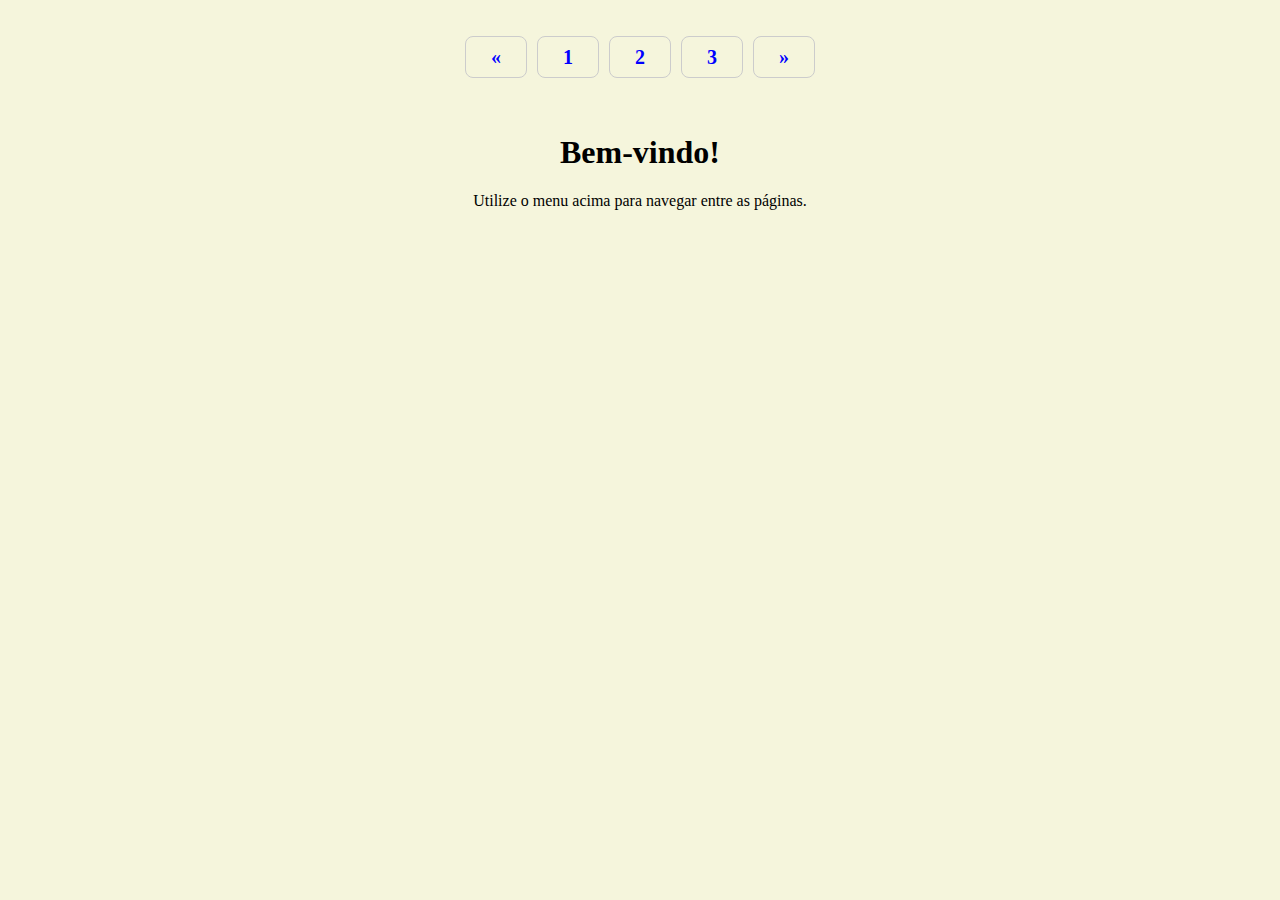
<file: index.html>
<!DOCTYPE html>
<html lang="pt-BR">
<head>
  <meta charset="UTF-8">
  <meta name="viewport" content="width=device-width, initial-scale=1.0">
  <title>Menu de Navegação</title>
  <link rel="stylesheet" href="style.css">
</head>

<body style="background-color: beige;">

  <!-- Cabeçalho de navegação -->
  <header style="text-align: center; margin-top: 20px;">
    <ul class="pagination">
      <li><a href="loboguara.html">&laquo;</a></li> <!-- seta para voltar -->
      <li><a href="loboguara.html">1</a></li>
      <li><a href="carta.html">2</a></li>
      <li><a href="pagina3.html">3</a></li> <!-- coloca sua página 3 quando criar -->
      <li><a href="pagina3.html">&raquo;</a></li> <!-- seta para avançar -->
    </ul>
  </header>
 
  <!-- Conteúdo principal da página -->
  <main style="text-align: center; margin-top: 40px;">
    <h1>Bem-vindo!</h1>
    <p>Utilize o menu acima para navegar entre as páginas.</p>
  </main>

</body>
</html>
</file>
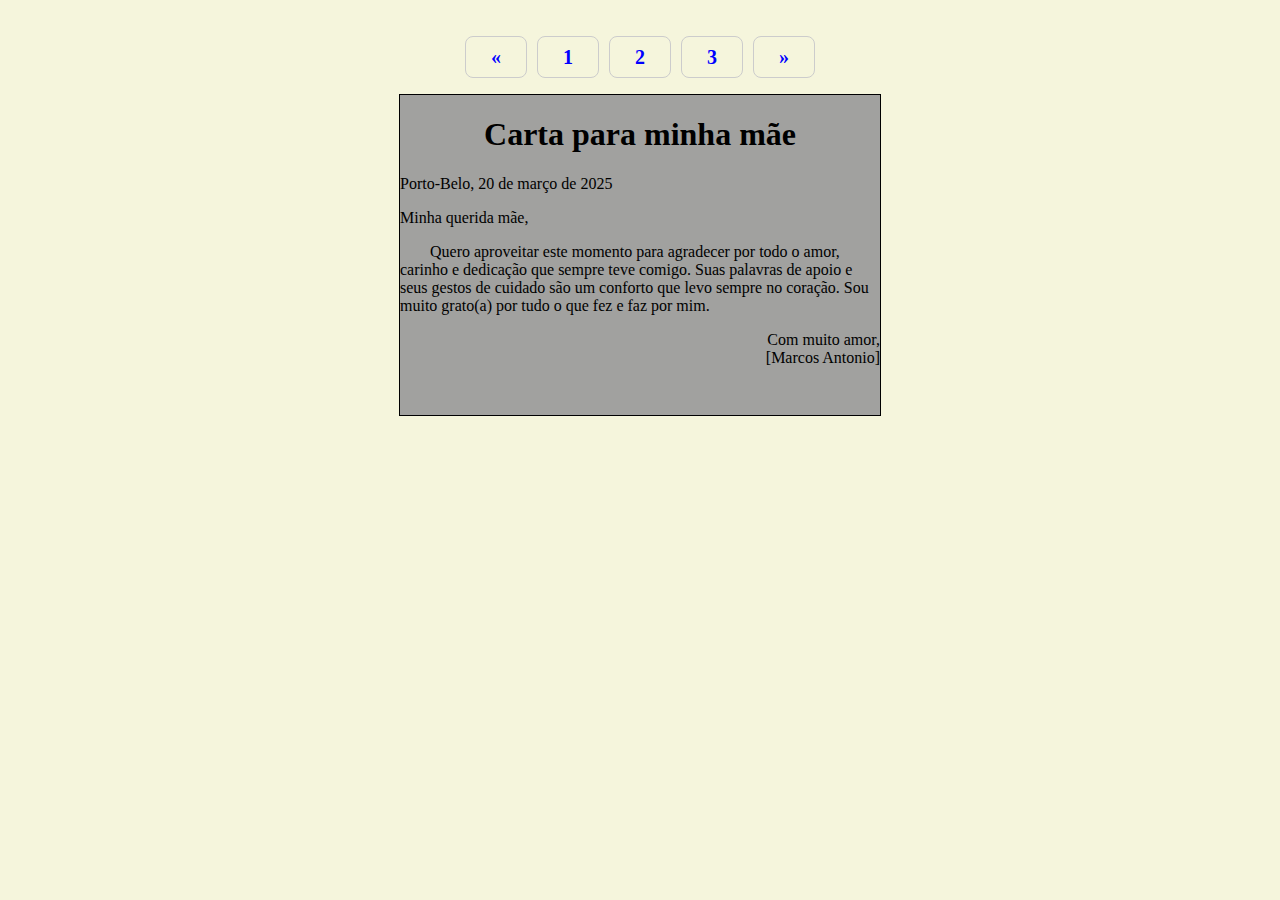
<file: carta.html>
<!DOCTYPE html>
<html lang="pt-br">

<head>
    <meta charset="UTF-8">
    <meta name="viewport" content="width=device-width, initial-scale=1.0">
    <title>Carta para Minha Mãe</title>
    <link rel="stylesheet" href="style.css"> <!-- Ligando o CSS -->
</head>

<body style="background-color: beige;">

    <!-- Cabeçalho de Navegação -->
    <header style="text-align: center; margin-top: 20px;">
        <ul class="pagination">
            <li><a href="loboguara.html">«</a></li> <!-- Voltar para 1 -->
            <li><a href="loboguara.html">1</a></li>
            <li><a href="carta.html">2</a></li>
            <li><a href="pagina3.html">3</a></li>
            <li><a href="pagina3.html">»</a></li> <!-- Avançar para 3 -->
        </ul>
    </header>

    <!-- Conteúdo da Página -->
    <div style="width: 480px; height: 320px; margin: 0 auto; background-color: #a1a19f; border: 1px solid;">
        <h1 style="text-align: center;">Carta para minha mãe</h1>
        <p>Porto-Belo, 20 de março de 2025</p>
        <p>Minha querida mãe,</p>
        <p style="text-indent: 30px;">
            Quero aproveitar este momento para agradecer por todo o amor, carinho e dedicação que sempre teve comigo.
            Suas palavras de apoio e seus gestos de cuidado são um conforto que levo sempre no coração. Sou muito
            grato(a) por tudo o que fez e faz por mim.
        </p>
        <p style="text-align: right;">
            Com muito amor, <br>
            [Marcos Antonio]
        </p>
    </div>

</body>
</html>
</file>
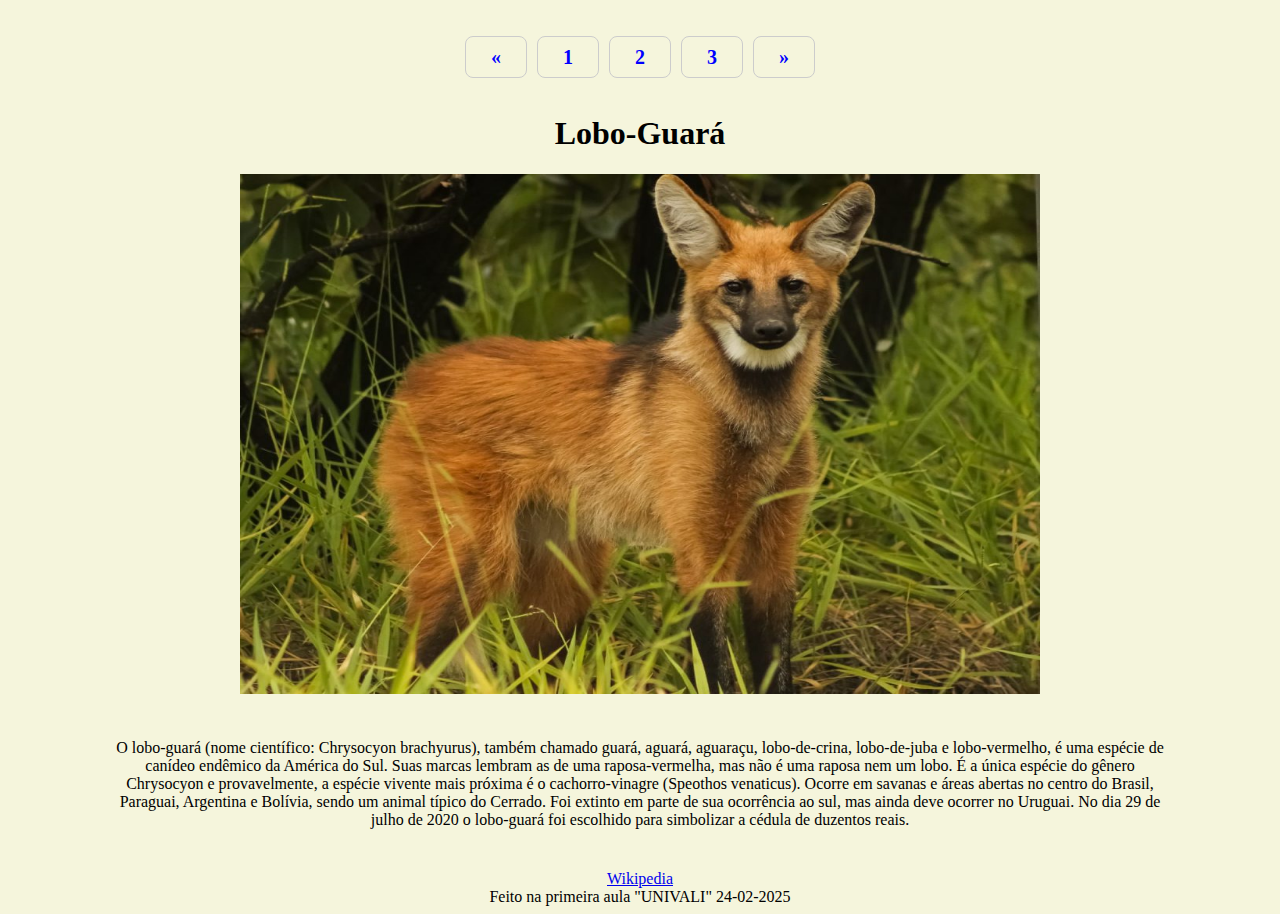
<file: loboguara.html>
<!DOCTYPE html>
<html lang="pt-br">

<head>
    <meta charset="UTF-8">
    <meta name="viewport" content="width=device-width, initial-scale=1.0">
    <title>Lobo-Guará</title>
    <link rel="stylesheet" href="style.css"> <!-- Puxa seu CSS -->
</head>

<body style="text-align: center; background-color: beige;">

    <!-- Cabeçalho de Navegação -->
    <header>
        <ul class="pagination">
            <li><a href="loboguara.html">«</a></li> <!-- Voltar para 1 -->
            <li><a href="loboguara.html">1</a></li>
            <li><a href="carta.html">2</a></li>
            <li><a href="pagina3.html">3</a></li>
            <li><a href="pagina3.html">»</a></li> <!-- Avançar para 3 -->
        </ul>
    </header>

    <!-- Conteúdo da Página -->
    <h1>Lobo-Guará</h1>
    <img src="lobogurá.png" width="800" height="520" alt="Aqui tem uma imagem de um Lobo-Guará">
    
    <p style="padding: 25px 100px;">
        O lobo-guará (nome científico: Chrysocyon brachyurus), também chamado guará, aguará, aguaraçu, lobo-de-crina,
        lobo-de-juba e lobo-vermelho, é uma espécie de canídeo endêmico da América do Sul. Suas marcas lembram as de uma
        raposa-vermelha, mas não é uma raposa nem um lobo. É a única espécie do gênero Chrysocyon e provavelmente, a
        espécie vivente mais próxima é o cachorro-vinagre (Speothos venaticus). Ocorre em savanas e áreas abertas no
        centro do Brasil, Paraguai, Argentina e Bolívia, sendo um animal típico do Cerrado. Foi extinto em parte de sua
        ocorrência ao sul, mas ainda deve ocorrer no Uruguai. No dia 29 de julho de 2020 o lobo-guará foi escolhido para
        simbolizar a cédula de duzentos reais.
    </p>

    <a href="https://pt.wikipedia.org/wiki/Lobo-guar%C3%A1" target="_blank">Wikipedia</a><br>
    <span>Feito na primeira aula "UNIVALI" 24-02-2025</span>

</body>
</html>
</file>
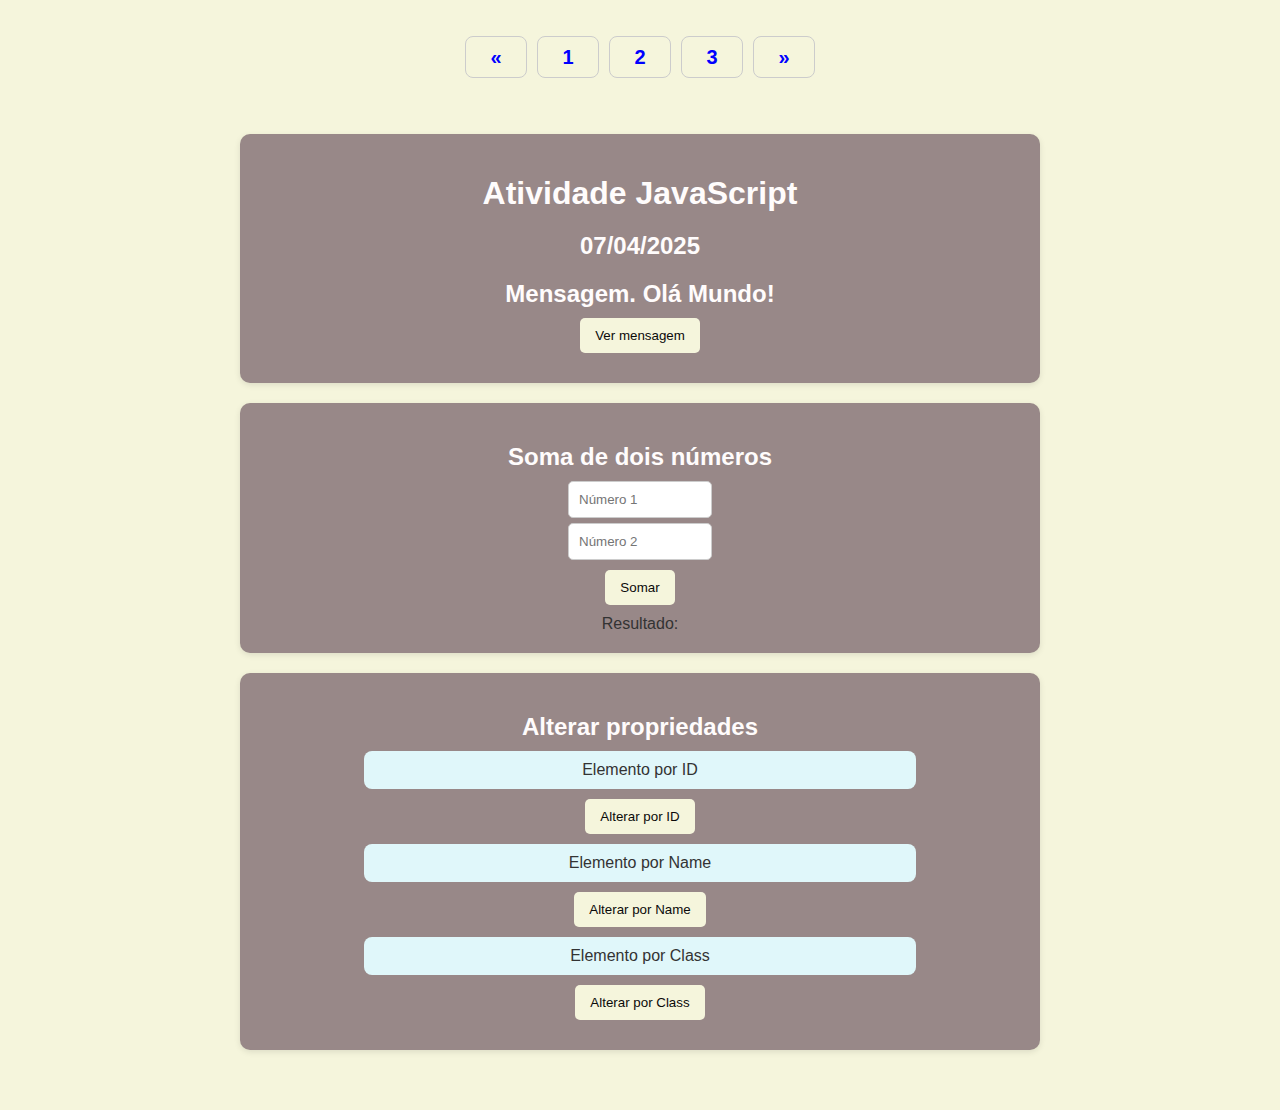
<file: pagina3.html>
<!DOCTYPE html>
<html lang="pt-BR">
  <head>
    <meta charset="UTF-8" />
    <meta name="viewport" content="width=device-width, initial-scale=1.0" />
    <title>Atividade JavaScript</title>
    <link rel="stylesheet" href="styles.css" />
  </head>
  <body>

    <!-- Cabeçalho com a navegação no topo -->
    <header>
      <nav>
        <ul class="pagination">
          <li><a href="index.html">«</a></li>
          <li><a href="index.html">1</a></li>
          <li><a href="carta.html">2</a></li>
          <li><a href="pagina3.html">3</a></li>
          <li><a href="pagina3.html">»</a></li>
        </ul>
      </nav>
    </header>

    <div class="container">

      <!-- Bloco separado para a apresentação -->
      <section class="presentation">
        <div class="presentation-box">
          <h1>Atividade JavaScript</h1>
          <h2>07/04/2025</h2>
          <h2>Mensagem. Olá Mundo!</h2>
          <button id="showMessage">Ver mensagem</button>
        </div>
      </section>

      <section>
        <h2>Soma de dois números</h2>
        <input type="number" id="num1" placeholder="Número 1" />
        <input type="number" id="num2" placeholder="Número 2" />
        <button id="sumButton">Somar</button>
        <label id="sumResult">Resultado: </label>
      </section>

      <section>
        <h2>Alterar propriedades</h2>
        <div id="elementById">Elemento por ID</div>
        <button id="changeById">Alterar por ID</button>

        <div name="elementByName">Elemento por Name</div>
        <button id="changeByName">Alterar por Name</button>

        <div class="elementByClass">Elemento por Class</div>
        <button id="changeByClass">Alterar por Class</button>
      </section>

    </div>

    <script src="index.js"></script>
  </body>
</html>
</file>
<file: style.css>
header {
    text-align: center;
    margin-top: 20px;
  }
    
  .pagination {
    list-style: none;
    padding: 0;
    display: inline-flex;
    gap: 10px;
  }
    
  .pagination li a,
  .pagination li span {
    display: block;
    min-width: 40px;
    height: 40px;
    padding: 0 10px;
    line-height: 40px;
    text-align: center;
    border: 1px solid #ccc;
    border-radius: 8px;
    text-decoration: none;
    color: blue;
    font-weight: bold;
    font-size: 20px;
    transition: background-color 0.3s, color 0.3s, border-color 0.3s;
  }
  
  .pagination li a:hover,
  .pagination li span:hover {
    background-color: #007bff;
    color: white;
    border-color: #007bff;
    cursor: pointer;
  }
</file>
<file: styles.css>
/* ====== Estilo base ====== */
body {
  font-family: Arial, sans-serif;
  margin: 0;
  padding: 0;
  background-color: #f5f5dc;
  color: #333;
  text-align: center; /* Centralizar tudo */
}

.container {
  max-width: 800px;
  margin: 20px auto;
  padding: 20px;
  border-radius: 8px;
}

/* ====== Títulos ====== */
h1, h2 {
  color: #fffcfc;
  margin-bottom: 10px;
}

/* ====== Botões ====== */
button {
  background-color: #f5f5dc;
  color: rgb(11, 10, 10);
  border: none;
  padding: 10px 15px;
  border-radius: 5px;
  cursor: pointer;
  margin: 10px auto;
  display: block; /* Centralizar botão */
}

button:hover {
  background-color: #dadada;
}

/* ====== Inputs ====== */
input {
  padding: 10px;
  margin: 5px auto;
  border: 1px solid #ccc;
  border-radius: 5px;
  width: calc(20% - 30px);
  display: block; /* Centralizar input */
}

/* ====== Labels ====== */
label {
  display: block;
  margin-top: 10px;
}

/* ====== Blocos coloridos ====== */
#elementById,
[name='elementByName'],
.elementByClass {
  padding: 10px;
  margin: 10px auto;
  width: 70%;
  border-radius: 8px;
  text-align: center; /* Centralizar texto dentro do bloco */
}

/* Cor inicial dos blocos */
#elementById {
  background-color: #e0f7fa;
}

[name='elementByName'] {
  background-color: #e0f7fa;
}

.elementByClass {
  background-color: #e0f7fa;
}

/* ====== Seções (caixas maiores) ====== */
section {
  background-color: #988888;
  padding: 20px;
  margin-bottom: 20px;
  border-radius: 10px;
  box-shadow: 0 2px 6px rgba(0, 0, 0, 0.1);
}

/* ====== Cabeçalho com paginação ====== */
header {
  text-align: center;
  margin-top: 20px;
}

.pagination {
  list-style: none;
  padding: 0;
  display: inline-flex;
  gap: 10px;
}

.pagination li a,
.pagination li span {
  display: block;
  min-width: 40px;
  height: 40px;
  padding: 0 10px;
  line-height: 40px;
  text-align: center;
  border: 1px solid #ccc;
  border-radius: 8px;
  text-decoration: none;
  color: blue;
  font-weight: bold;
  font-size: 20px;
  background-color: #f5f5dc; /* Para combinar com o fundo */
  transition: background-color 0.3s, color 0.3s, border-color 0.3s;
}

.pagination li a:hover,
.pagination li span:hover {
  background-color: #007bff;
  color: white;
  border-color: #007bff;
  cursor: pointer;
}
</file>
